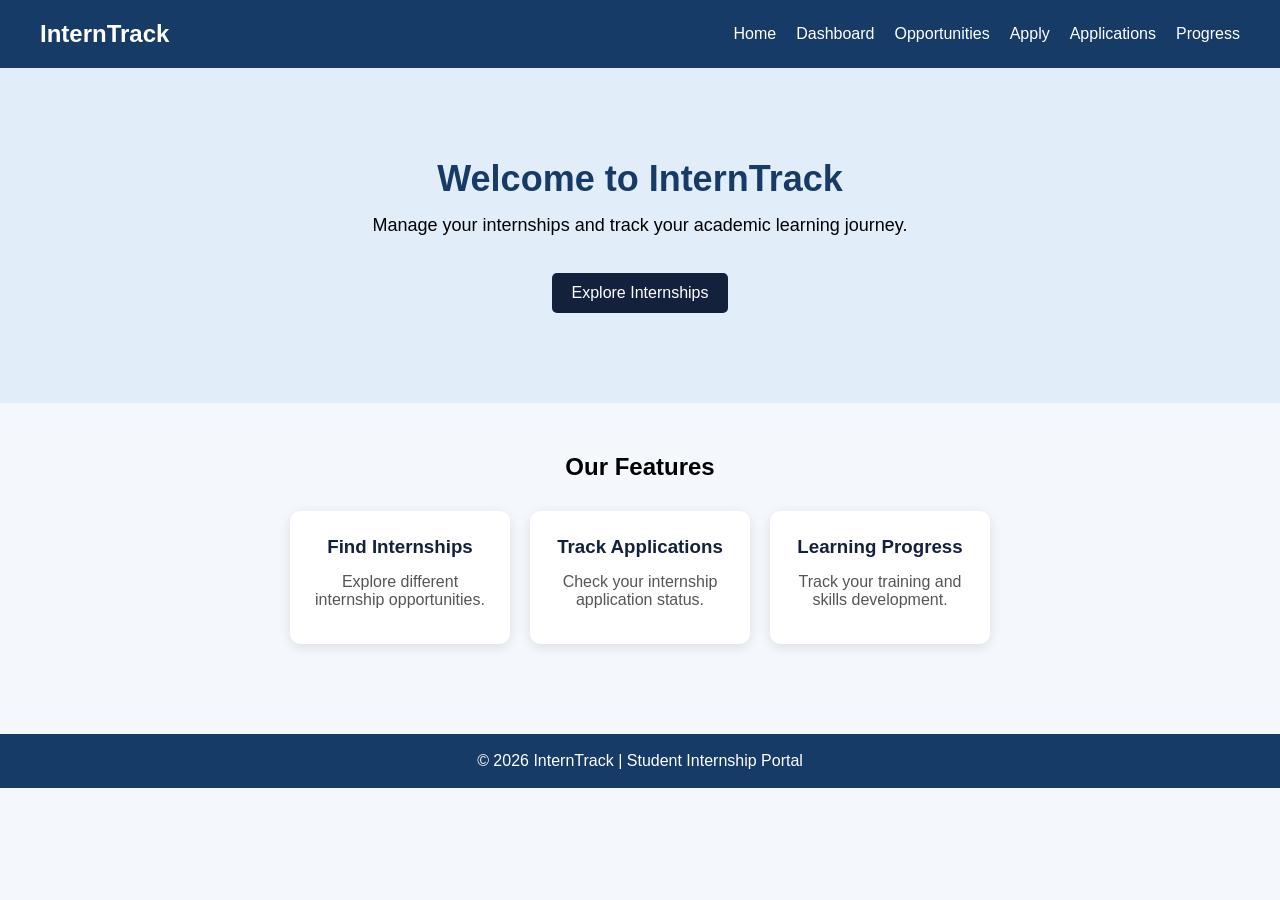
<file: index.html>
<!DOCTYPE html>
<html lang="en">
<head>
    <meta charset="UTF-8">
    <meta name="viewport" content="width=device-width, initial-scale=1.0">
    <title>InternTrack - Home</title>
    <link rel="stylesheet" href="style.css">
</head>
<body>

    <nav>
        <h2>InternTrack</h2>

        <ul>
            <li><a href="index.html">Home</a></li>
            <li><a href="dashboard.html">Dashboard</a></li>
            <li><a href="opportunities.html">Opportunities</a></li>
            <li><a href="apply.html">Apply</a></li>
            <li><a href="applications.html">Applications</a></li>
            <li><a href="progress.html">Progress</a></li>
        </ul>
    </nav>

    <section class="hero">
        <h1>Welcome to InternTrack</h1>

        <p>
            Manage your internships and track
            your academic learning journey.
        </p>

        <a href="opportunities.html" class="btn">
            Explore Internships
        </a>
    </section>

    <section class="features">
        <h2>Our Features</h2>

        <div class="cards">

            <div class="card">
                <h3>Find Internships</h3>
                <p>Explore different internship opportunities.</p>
            </div>

            <div class="card">
                <h3>Track Applications</h3>
                <p>Check your internship application status.</p>
            </div>

            <div class="card">
                <h3>Learning Progress</h3>
                <p>Track your training and skills development.</p>
            </div>

        </div>
    </section>

    <footer>
        <p>© 2026 InternTrack | Student Internship Portal</p>
    </footer>

</body>
</html>
</file>
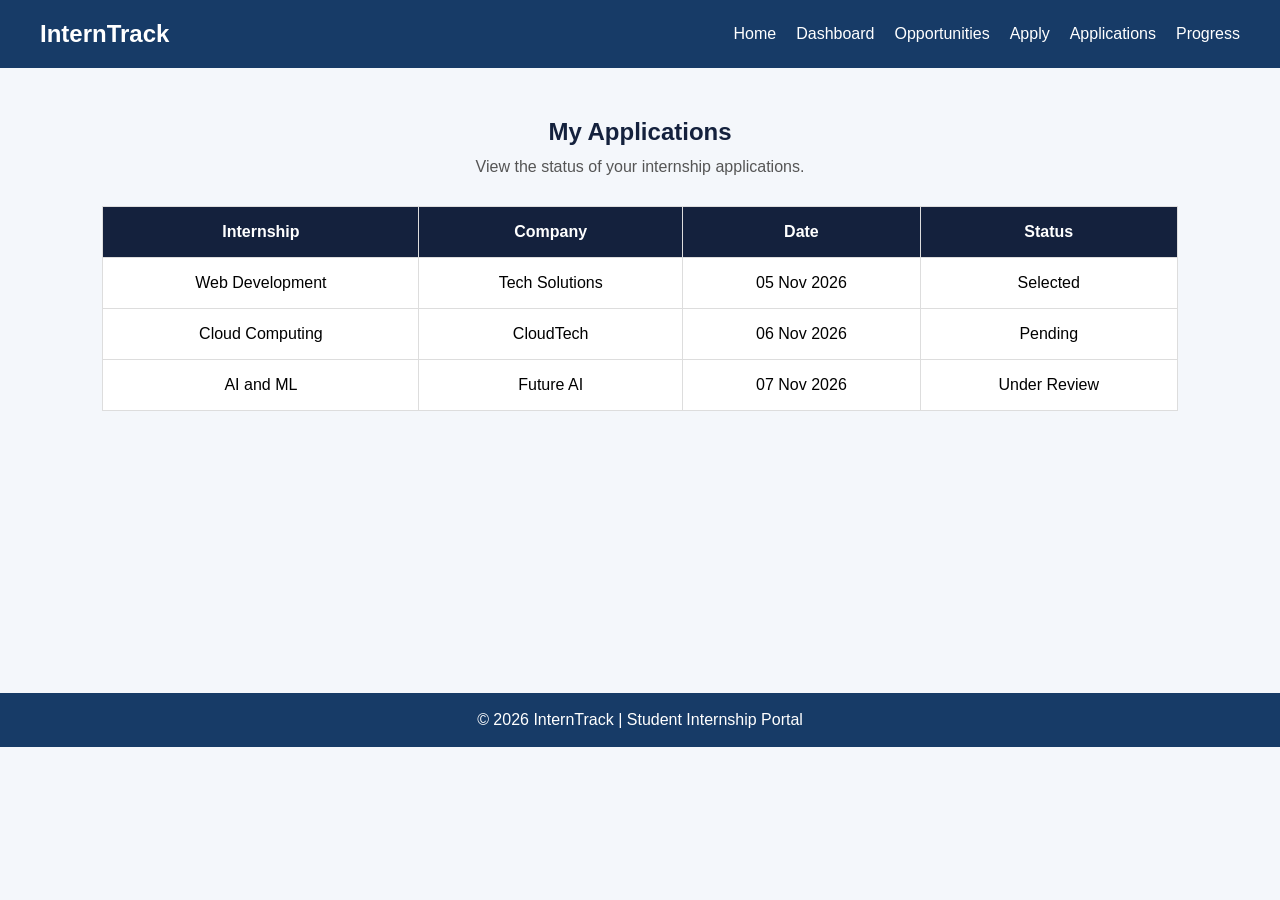
<file: applications.html>
<!DOCTYPE html>
<html lang="en">
<head>
    <meta charset="UTF-8">
    <meta name="viewport" content="width=device-width, initial-scale=1.0">
    <title>InternTrack - Applications</title>
    <link rel="stylesheet" href="style.css">
</head>
<body>

<nav class="navbar">
    <h2>InternTrack</h2>
    <ul>
        <li><a href="index.html">Home</a></li>
        <li><a href="dashboard.html">Dashboard</a></li>
        <li><a href="opportunities.html">Opportunities</a></li>
        <li><a href="apply.html">Apply</a></li>
        <li><a href="applications.html">Applications</a></li>
        <li><a href="progress.html">Progress</a></li>
    </ul>
</nav>

<section class="page-section">
    <h1>My Applications</h1>
    <p>View the status of your internship applications.</p>

    <div class="table-container">
        <table>
            <tr>
                <th>Internship</th>
                <th>Company</th>
                <th>Date</th>
                <th>Status</th>
            </tr>

            <tr>
                <td>Web Development</td>
                <td>Tech Solutions</td>
                <td>05 Nov 2026</td>
                <td>Selected</td>
            </tr>

            <tr>
                <td>Cloud Computing</td>
                <td>CloudTech</td>
                <td>06 Nov 2026</td>
                <td>Pending</td>
            </tr>

            <tr>
                <td>AI and ML</td>
                <td>Future AI</td>
                <td>07 Nov 2026</td>
                <td>Under Review</td>
            </tr>
        </table>
    </div>
</section>

<footer>
    <p>© 2026 InternTrack | Student Internship Portal</p>
</footer>

</body>
</html>
</file>
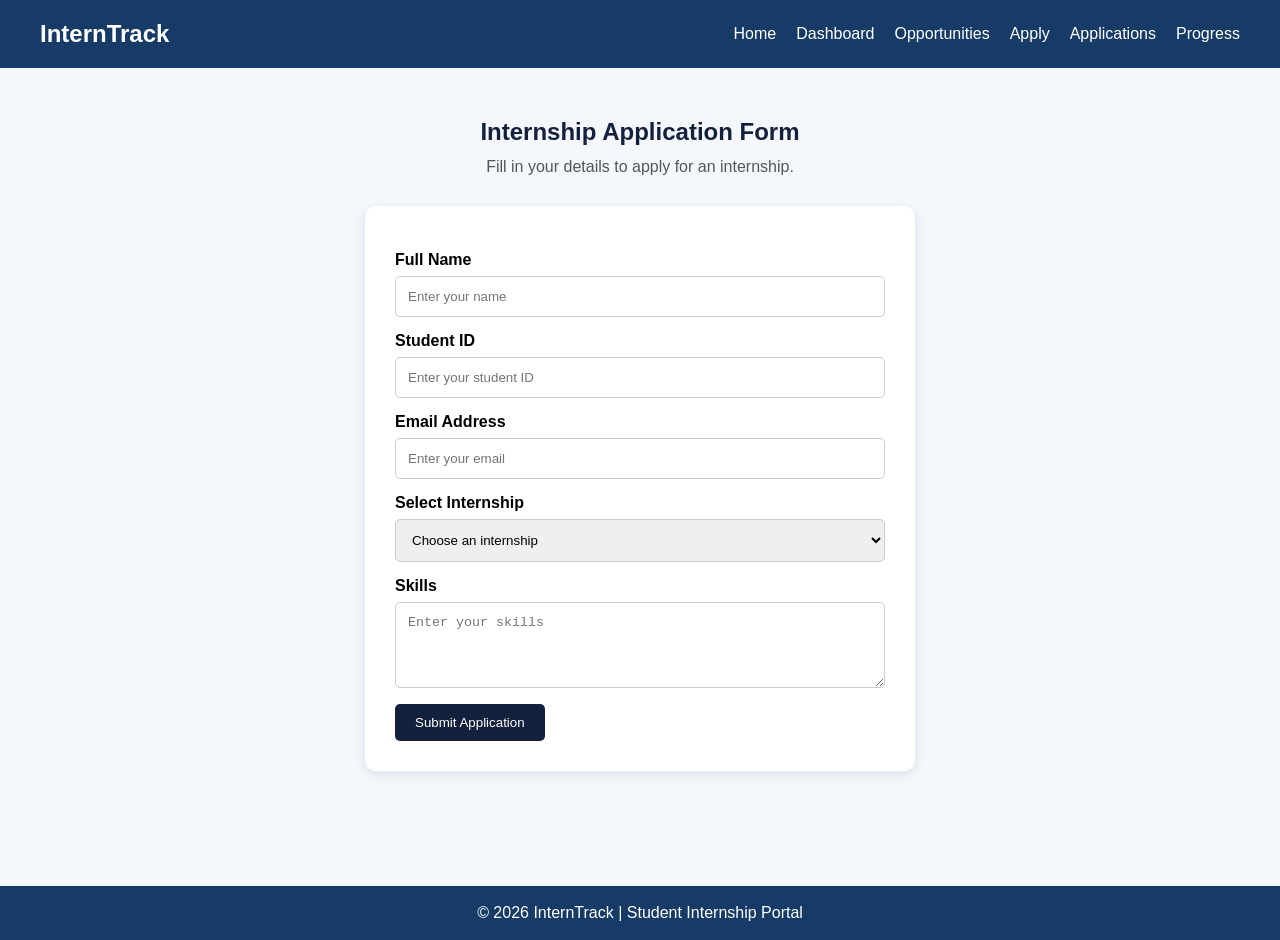
<file: apply.html>
<!DOCTYPE html>
<html lang="en">
<head>
    <meta charset="UTF-8">
    <meta name="viewport" content="width=device-width, initial-scale=1.0">
    <title>InternTrack - Apply</title>
    <link rel="stylesheet" href="style.css">
</head>
<body>

<nav class="navbar">
    <h2>InternTrack</h2>
    <ul>
        <li><a href="index.html">Home</a></li>
        <li><a href="dashboard.html">Dashboard</a></li>
        <li><a href="opportunities.html">Opportunities</a></li>
        <li><a href="apply.html">Apply</a></li>
        <li><a href="applications.html">Applications</a></li>
        <li><a href="progress.html">Progress</a></li>
    </ul>
</nav>

<section class="page-section">
    <h1>Internship Application Form</h1>
    <p>Fill in your details to apply for an internship.</p>

    <form class="application-form">
        <label>Full Name</label>
        <input type="text" placeholder="Enter your name" required>

        <label>Student ID</label>
        <input type="text" placeholder="Enter your student ID" required>

        <label>Email Address</label>
        <input type="email" placeholder="Enter your email" required>

        <label>Select Internship</label>
        <select required>
            <option value="">Choose an internship</option>
            <option>Web Development Intern</option>
            <option>Cloud Computing Intern</option>
            <option>AI and ML Intern</option>
        </select>

        <label>Skills</label>
        <textarea rows="4" placeholder="Enter your skills"></textarea>

        <button type="submit" class="btn">Submit Application</button>
    </form>
</section>

<footer>
    <p>© 2026 InternTrack | Student Internship Portal</p>
</footer>

</body>
</html>
</file>
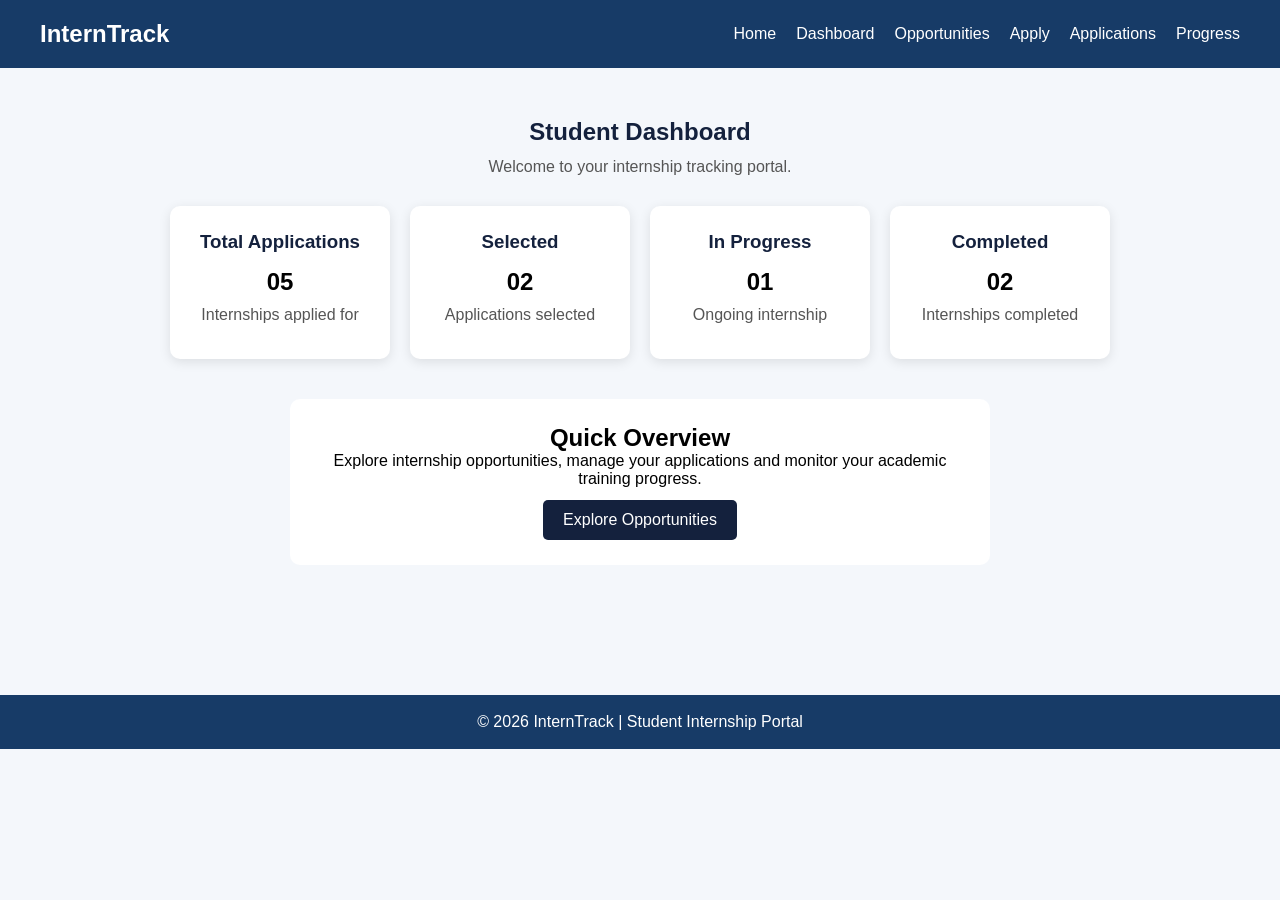
<file: dashboard.html>
<!DOCTYPE html>
<html lang="en">
<head>
    <meta charset="UTF-8">
    <meta name="viewport" content="width=device-width, initial-scale=1.0">
    <title>InternTrack - Dashboard</title>
    <link rel="stylesheet" href="style.css">
</head>

<body>

    <nav class="navbar">
        <h2>InternTrack</h2>

        <ul>
            <li><a href="index.html">Home</a></li>
            <li><a href="dashboard.html">Dashboard</a></li>
            <li><a href="opportunities.html">Opportunities</a></li>
            <li><a href="apply.html">Apply</a></li>
            <li><a href="applications.html">Applications</a></li>
            <li><a href="progress.html">Progress</a></li>
        </ul>
    </nav>

    <section class="dashboard">
        <h1>Student Dashboard</h1>
        <p>Welcome to your internship tracking portal.</p>

        <div class="dashboard-cards">

            <div class="card">
                <h3>Total Applications</h3>
                <h2>05</h2>
                <p>Internships applied for</p>
            </div>

            <div class="card">
                <h3>Selected</h3>
                <h2>02</h2>
                <p>Applications selected</p>
            </div>

            <div class="card">
                <h3>In Progress</h3>
                <h2>01</h2>
                <p>Ongoing internship</p>
            </div>

            <div class="card">
                <h3>Completed</h3>
                <h2>02</h2>
                <p>Internships completed</p>
            </div>

        </div>

        <div class="dashboard-info">
            <h2>Quick Overview</h2>
            <p>Explore internship opportunities, manage your applications
            and monitor your academic training progress.</p>

            <a href="opportunities.html" class="btn">
                Explore Opportunities
            </a>
        </div>

    </section>

    <footer>
        <p>© 2026 InternTrack | Student Internship Portal</p>
    </footer>

</body>
</html>
</file>
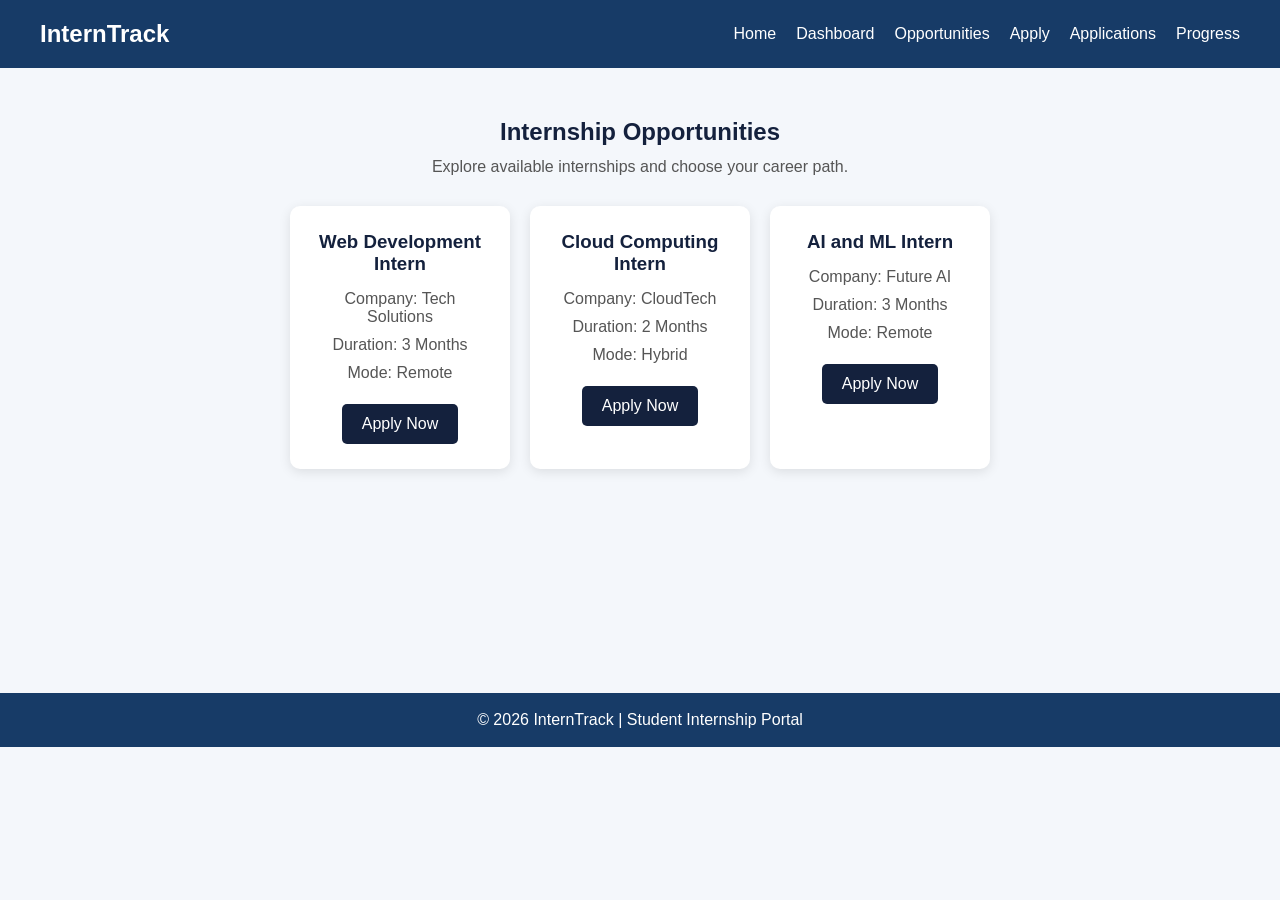
<file: opportunities.html>
<!DOCTYPE html>
<html lang="en">
<head>
    <meta charset="UTF-8">
    <meta name="viewport" content="width=device-width, initial-scale=1.0">
    <title>InternTrack - Opportunities</title>
    <link rel="stylesheet" href="style.css">
</head>
<body>

<nav class="navbar">
    <h2>InternTrack</h2>
    <ul>
        <li><a href="index.html">Home</a></li>
        <li><a href="dashboard.html">Dashboard</a></li>
        <li><a href="opportunities.html">Opportunities</a></li>
        <li><a href="apply.html">Apply</a></li>
        <li><a href="applications.html">Applications</a></li>
        <li><a href="progress.html">Progress</a></li>
    </ul>
</nav>

<section class="page-section">
    <h1>Internship Opportunities</h1>
    <p>Explore available internships and choose your career path.</p>

    <div class="dashboard-cards">
        <div class="card">
            <h3>Web Development Intern</h3>
            <p>Company: Tech Solutions</p>
            <p>Duration: 3 Months</p>
            <p>Mode: Remote</p>
            <a href="apply.html" class="btn">Apply Now</a>
        </div>

        <div class="card">
            <h3>Cloud Computing Intern</h3>
            <p>Company: CloudTech</p>
            <p>Duration: 2 Months</p>
            <p>Mode: Hybrid</p>
            <a href="apply.html" class="btn">Apply Now</a>
        </div>

        <div class="card">
            <h3>AI and ML Intern</h3>
            <p>Company: Future AI</p>
            <p>Duration: 3 Months</p>
            <p>Mode: Remote</p>
            <a href="apply.html" class="btn">Apply Now</a>
        </div>
    </div>
</section>

<footer>
    <p>© 2026 InternTrack | Student Internship Portal</p>
</footer>

</body>
</html>
</file>
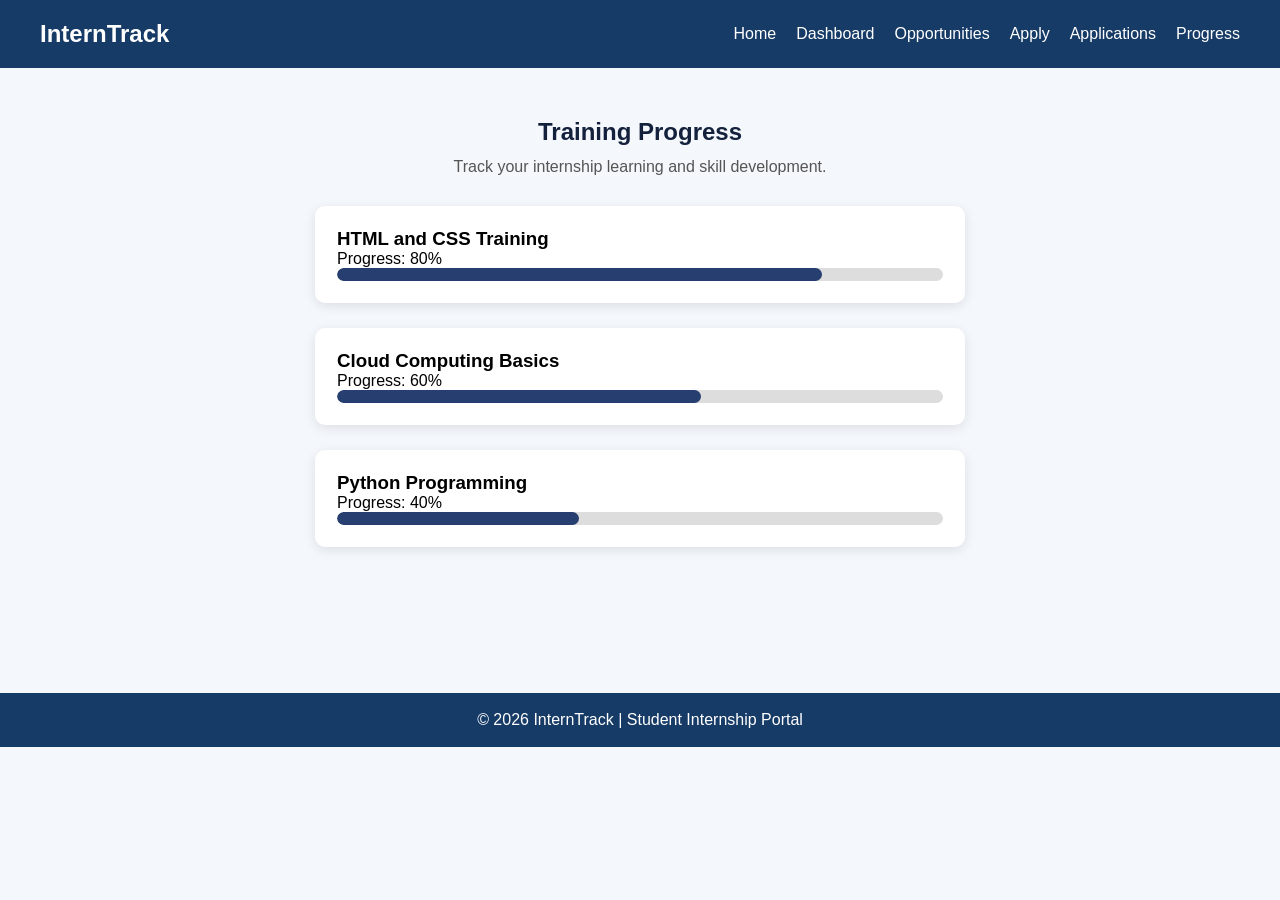
<file: progress.html>
<!DOCTYPE html>
<html lang="en">
<head>
    <meta charset="UTF-8">
    <meta name="viewport" content="width=device-width, initial-scale=1.0">
    <title>InternTrack - Progress</title>
    <link rel="stylesheet" href="style.css">
</head>
<body>

<nav class="navbar">
    <h2>InternTrack</h2>
    <ul>
        <li><a href="index.html">Home</a></li>
        <li><a href="dashboard.html">Dashboard</a></li>
        <li><a href="opportunities.html">Opportunities</a></li>
        <li><a href="apply.html">Apply</a></li>
        <li><a href="applications.html">Applications</a></li>
        <li><a href="progress.html">Progress</a></li>
    </ul>
</nav>

<section class="page-section">
    <h1>Training Progress</h1>
    <p>Track your internship learning and skill development.</p>

    <div class="progress-card">
        <h3>HTML and CSS Training</h3>
        <p>Progress: 80%</p>
        <div class="progress-bar">
            <div style="width: 80%;"></div>
        </div>
    </div>

    <div class="progress-card">
        <h3>Cloud Computing Basics</h3>
        <p>Progress: 60%</p>
        <div class="progress-bar">
            <div style="width: 60%;"></div>
        </div>
    </div>

    <div class="progress-card">
        <h3>Python Programming</h3>
        <p>Progress: 40%</p>
        <div class="progress-bar">
            <div style="width: 40%;"></div>
        </div>
    </div>
</section>

<footer>
    <p>© 2026 InternTrack | Student Internship Portal</p>
</footer>

</body>
</html>
</file>
<file: style.css>
/* Basic Settings */
* {
    margin: 0;
    padding: 0;
    box-sizing: border-box;
}

body {
    font-family: Arial, sans-serif;
    background-color: #f4f7fb;
}

/* Navigation Bar */
nav {
    background-color: #173b67;
    color: white;
    padding: 20px 40px;
    display: flex;
    justify-content: space-between;
    align-items: center;
}

nav ul {
    display: flex;
    list-style: none;
    gap: 20px;
}

nav a {
    color: white;
    text-decoration: none;
}

/* Home Section */
.hero {
    text-align: center;
    padding: 90px 20px;
    background-color: #e2edfa;
}

.hero h1 {
    font-size: 36px;
    color: #173b67;
    margin-bottom: 15px;
}

.hero p {
    font-size: 18px;
    margin-bottom: 25px;
}

.btn {
    background-color: #173b67;
    color: white;
    padding: 12px 22px;
    text-decoration: none;
    border-radius: 5px;
}

/* Features Section */
.features {
    text-align: center;
    padding: 50px 20px;
}

.cards {
    display: flex;
    justify-content: center;
    gap: 20px;
    margin-top: 30px;
}

.card {
    background-color: white;
    padding: 25px;
    width: 260px;
    border-radius: 8px;
    box-shadow: 0 2px 8px #cccccc;
}

.card h3 {
    color: #173b67;
    margin-bottom: 12px;
}

/* Footer */
footer {
    background-color: #173b67;
    color: white;
    text-align: center;
    padding: 18px;
    margin-top: 40px;
}
/* Common Pages */
.page-section,
.dashboard {
    padding: 50px 8%;
    text-align: center;
    min-height: 65vh;
}

.page-section h1,
.dashboard h1 {
    color: #14213d;
    margin-bottom: 12px;
}

.page-section > p,
.dashboard > p {
    color: #555;
    margin-bottom: 30px;
}

.dashboard-cards {
    display: flex;
    justify-content: center;
    flex-wrap: wrap;
    gap: 20px;
    margin-top: 30px;
}

.card {
    background: white;
    padding: 25px;
    width: 220px;
    border-radius: 10px;
    box-shadow: 0 3px 12px rgba(0,0,0,0.10);
}

.card h3 {
    color: #14213d;
    margin-bottom: 15px;
}

.card p {
    margin: 10px 0;
    color: #555;
}

.btn {
    display: inline-block;
    background: #14213d;
    color: white;
    padding: 11px 20px;
    border: none;
    border-radius: 5px;
    text-decoration: none;
    cursor: pointer;
    margin-top: 12px;
}

.btn:hover {
    background: #263f70;
}

.application-form {
    max-width: 550px;
    margin: 25px auto;
    padding: 30px;
    background: white;
    border-radius: 10px;
    box-shadow: 0 3px 12px rgba(0,0,0,0.10);
    text-align: left;
}

.application-form label {
    display: block;
    margin: 15px 0 7px;
    font-weight: bold;
}

.application-form input,
.application-form select,
.application-form textarea {
    width: 100%;
    padding: 12px;
    border: 1px solid #ccc;
    border-radius: 5px;
    box-sizing: border-box;
}

.table-container {
    overflow-x: auto;
    margin-top: 30px;
}

table {
    width: 100%;
    border-collapse: collapse;
    background: white;
}

th, td {
    padding: 16px;
    border: 1px solid #ddd;
    text-align: center;
}

th {
    background: #14213d;
    color: white;
}

.progress-card {
    max-width: 650px;
    margin: 25px auto;
    padding: 22px;
    background: white;
    border-radius: 10px;
    box-shadow: 0 3px 12px rgba(0,0,0,0.10);
    text-align: left;
}

.progress-bar {
    width: 100%;
    height: 13px;
    background: #ddd;
    border-radius: 10px;
    overflow: hidden;
}

.progress-bar div {
    height: 100%;
    background: #263f70;
    border-radius: 10px;
}

.dashboard-info {
    margin: 40px auto;
    max-width: 700px;
    padding: 25px;
    background: white;
    border-radius: 10px;
}
</file>
